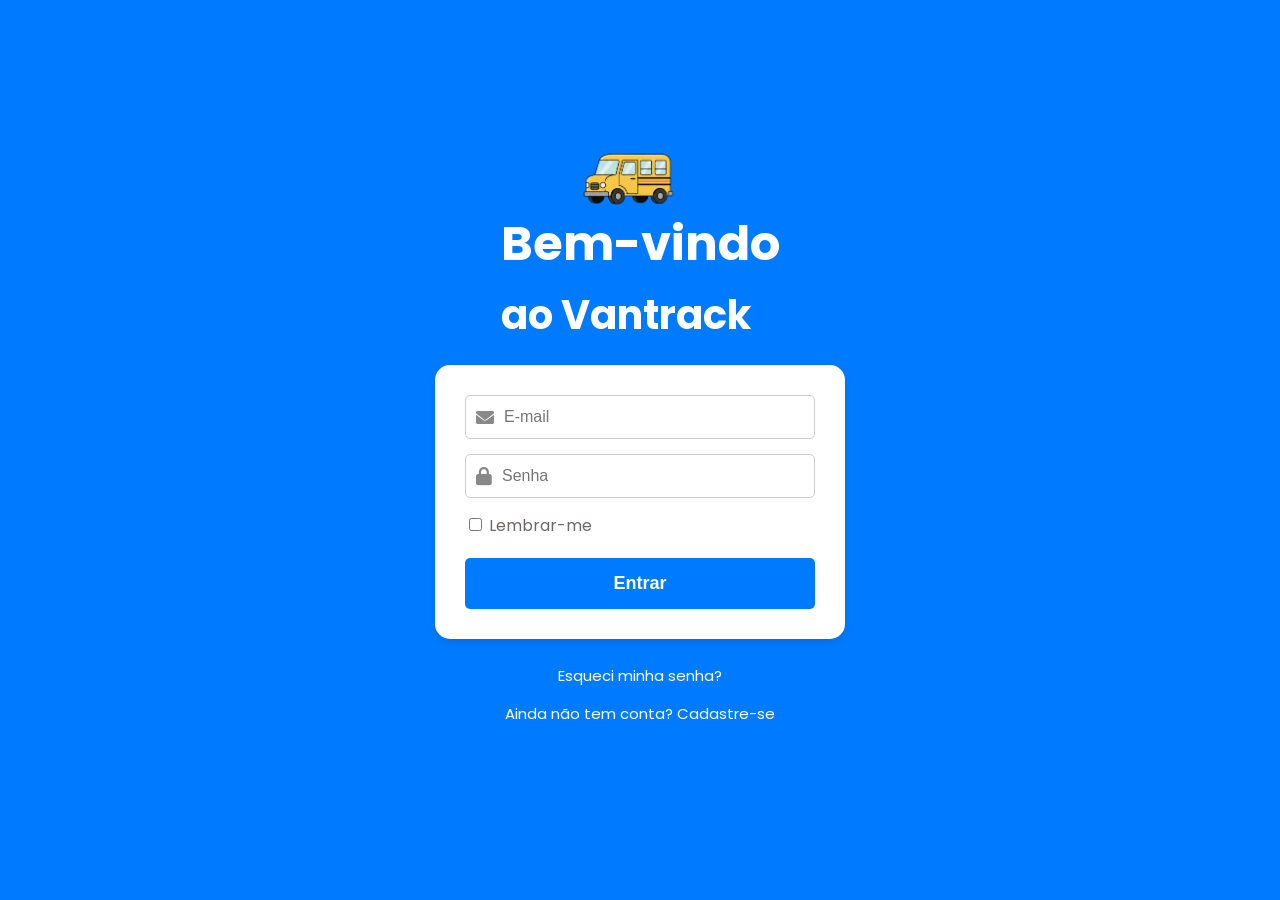
<file: Tela-de-Login---Projeto-Vantrack-main - Copia/index.html>
<!DOCTYPE html>
<html lang="pt-br">

<head>
    <meta charset="UTF-8">
    <meta name="viewport" content="width=device-width, initial-scale=1.0">
    <title>Vantrack</title>

    <!-- Fontes -->
    <link rel="preconnect" href="https://fonts.googleapis.com">
    <link rel="preconnect" href="https://fonts.gstatic.com" crossorigin>
    <link href="https://fonts.googleapis.com/css2?family=Poppins:wght@400;500;600;700&display=swap" rel="stylesheet">

    <!-- Ícones -->
    <link rel="stylesheet" href="https://cdnjs.cloudflare.com/ajax/libs/font-awesome/6.0.0-beta3/css/all.min.css">

    <!-- CSS -->
    <link rel="stylesheet" href="src/css/login.css">
</head>

<body>

    <!-- Cabeçalho -->
    <div class="header-login">
        <img src="src/img/van.png.png" alt="Van Escolar" class="logo-van">
        <h1>Bem-vindo</h1>
        <h2>ao Vantrack</h2>
    </div>

    <!-- Formulário -->
    <div class="form-container">
        <form id="form-login">

            <div class="input-com-icone">
                <i class="fas fa-envelope"></i>
                <input type="email" id="email" name="email" placeholder="E-mail">
            </div>

            <div class="input-com-icone">
                <i class="fas fa-lock"></i>
                <input type="password" id="senha" name="senha" placeholder="Senha">
            </div>

            <div class="lembrar-container">
                <input class="Check" type="checkbox" id="Check" name="Check">
                <label for="Check">Lembrar-me</label>
            </div>

            <input type="submit" value="Entrar" class="btn-entrar">

        </form>
    </div>

    <!-- Links inferiores -->
    <div class="links-adicionais">
        <a href="recuperar.html" class="link-recuperar">Esqueci minha senha?</a>
        <a href="perfil.html" class="link-cadastrar">Ainda não tem conta? Cadastre-se</a>
    </div>

    <!-- JS -->
    <script src="src/js/login.js"></script>

</body>
</html>
</file>
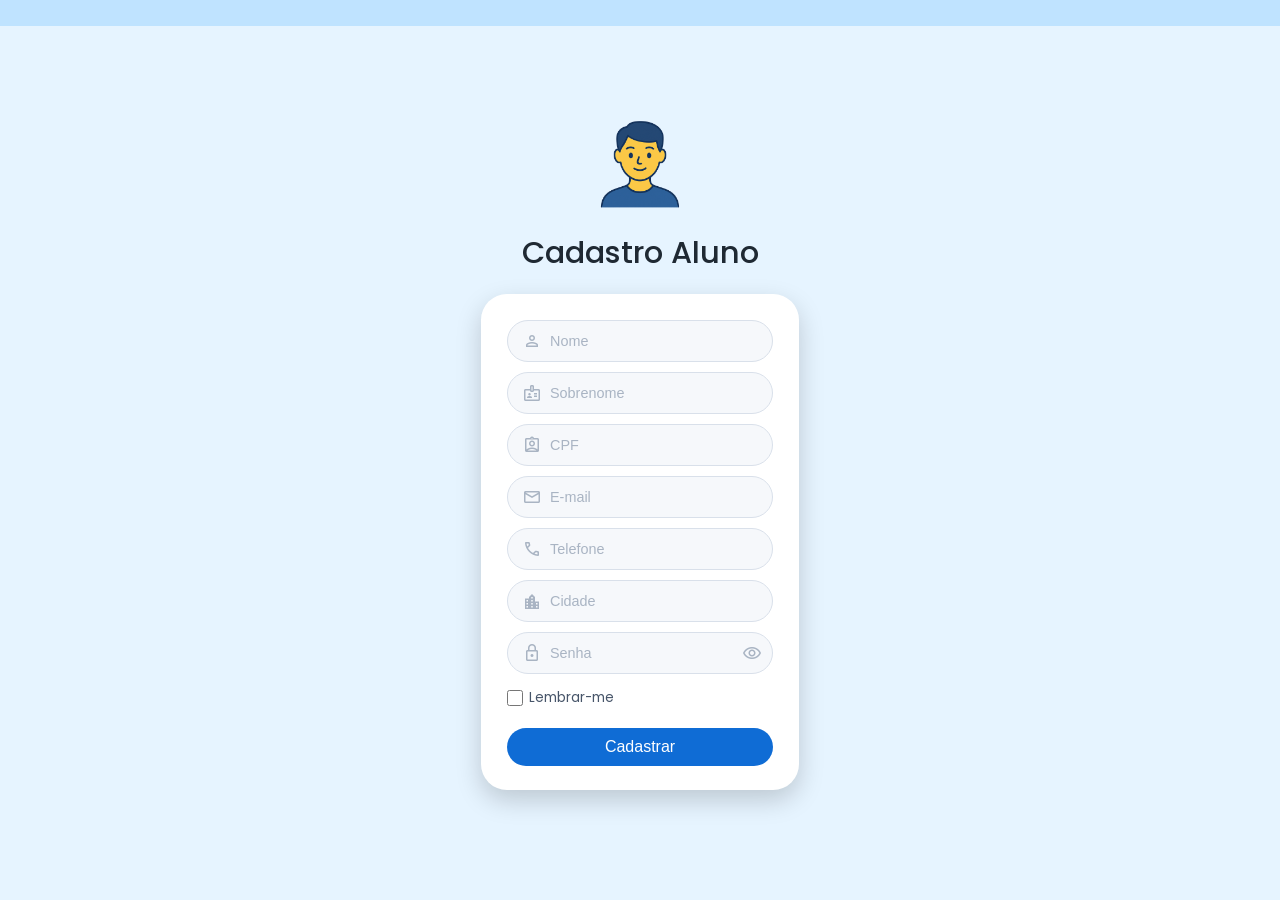
<file: Tela-de-Login---Projeto-Vantrack-main - Copia/cadastro_aluno.html>
<!DOCTYPE html>
<html lang="pt-br">
<head>
    <meta charset="UTF-8">
    <meta name="viewport" content="width=device-width, initial-scale=1.0">
    <title>Cadastro Aluno - Vantrack</title>

    <!-- Fonte (opcional, mas deixa parecido com o layout) -->
    <link rel="preconnect" href="https://fonts.googleapis.com">
    <link rel="preconnect" href="https://fonts.gstatic.com" crossorigin>
    <link href="https://fonts.googleapis.com/css2?family=Poppins:wght@300;400;500;600&display=swap" rel="stylesheet">

    <!-- Ícones do Google (para os ícones dentro dos campos) -->
    <link rel="stylesheet"
          href="https://fonts.googleapis.com/css2?family=Material+Symbols+Outlined:opsz,wght,FILL,GRAD@24,400,0,0" />

    <link rel="stylesheet" href="src/css/style-aluno.css">

</head>
<body>
    <main id="tela-cadastro">
    <div class="conteudo-cadastro">
        <header class="topo-cadastro">
            <img src="src/img/aluno.png" alt="Ícone motorista" class="icone-motorista">
            <h1>Cadastro Aluno</h1>
        </header>

        <section id="card-cadastro">
            <form id="form-cadastro" autocomplete="off">
                <!-- Nome -->
                <div class="campo">
                    <span class="material-symbols-outlined">person</span>
                    <input type="text" id="nome" name="nome" placeholder="Nome" required>
                </div>

                <!-- Sobrenome -->
                <div class="campo">
                    <span class="material-symbols-outlined">badge</span>
                    <input type="text" id="sobrenome" name="sobrenome" placeholder="Sobrenome" required>
                </div>

                <!-- CPF -->
                <div class="campo">
                    <span class="material-symbols-outlined">assignment_ind</span>
                    <input type="text" id="cpf" name="cpf" placeholder="CPF" required>
                </div>

                <!-- E-mail -->
                <div class="campo">
                    <span class="material-symbols-outlined">mail</span>
                    <input type="email" id="email" name="email" placeholder="E-mail" required>
                </div>

                <!-- Telefone -->
                <div class="campo">
                    <span class="material-symbols-outlined">call</span>
                    <input type="tel" id="telefone" name="telefone" placeholder="Telefone" required>
                </div>

                <!-- Cidade -->
                <div class="campo">
                    <span class="material-symbols-outlined">location_city</span>
                    <input type="text" id="cidade" name="cidade" placeholder="Cidade" required>
                </div>

                <!-- Senha -->
                <div class="campo campo-senha">
                    <span class="material-symbols-outlined">lock</span>
                    <input type="password" id="senha" name="senha" placeholder="Senha" required>
                    <button type="button" class="toggle-senha" aria-label="Mostrar ou esconder senha">
                        <span class="material-symbols-outlined" id="icone-senha">visibility</span>
                    </button>
                </div>

                <!-- Lembrar-me -->
                <div class="linha-opcoes">
                    <label class="checkbox-container">
                        <input type="checkbox" id="lembrar" name="lembrar">
                        <span>Lembrar-me</span>
                    </label>
                </div>

                <!-- Botão -->
                <button type="submit" class="btn-cadastrar">Cadastrar</button>
            </form>
        </section>
    </main>

    <script src="src/js/telas_cad.js"></script>
</body>
</html>
</file>
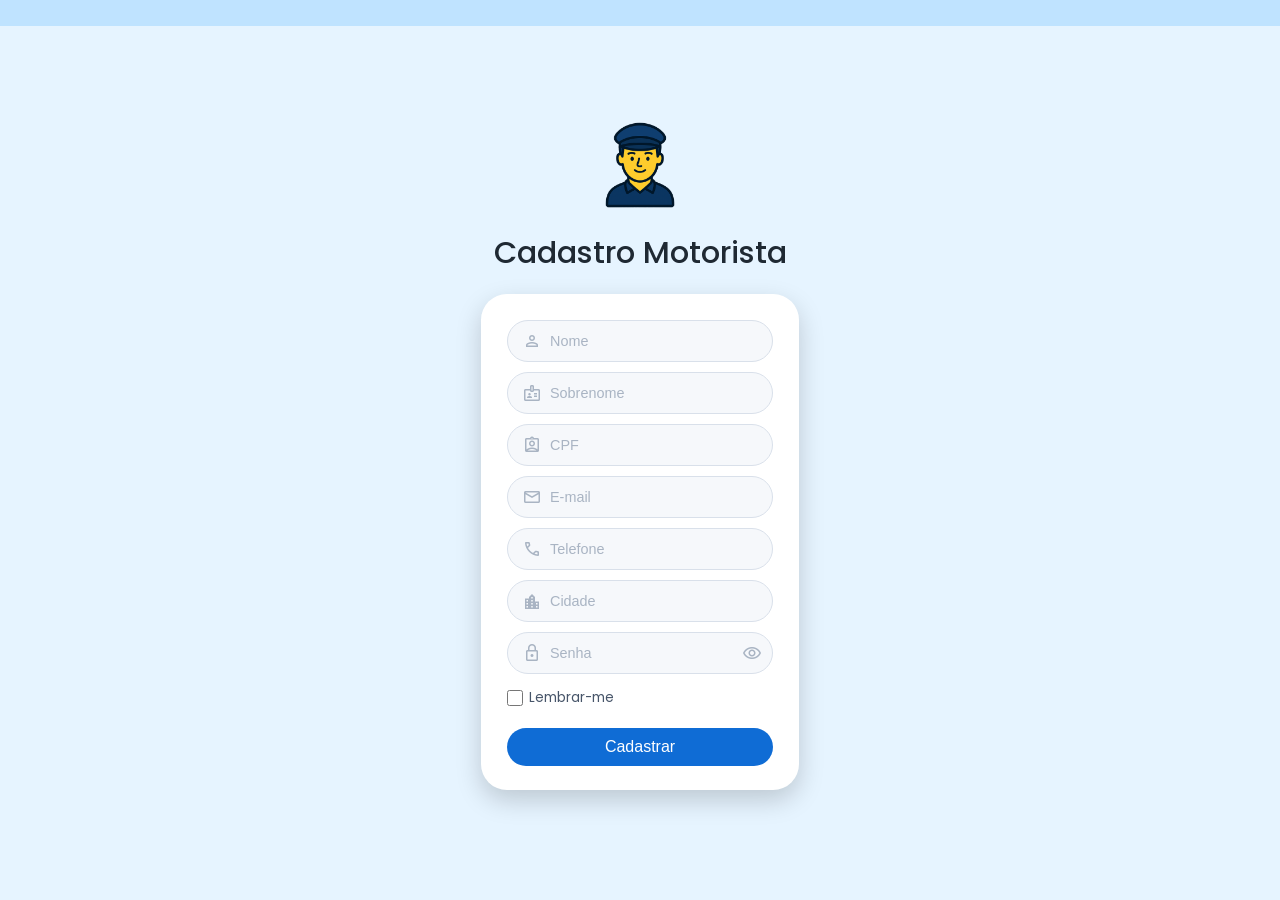
<file: Tela-de-Login---Projeto-Vantrack-main - Copia/cadastro_motorista.html>
<!DOCTYPE html>
<html lang="pt-br">
<head>
    <meta charset="UTF-8">
    <meta name="viewport" content="width=device-width, initial-scale=1.0">
    <title>Cadastro Motorista - Vantrack</title>

    <!-- Fonte (opcional, mas deixa parecido com o layout) -->
    <link rel="preconnect" href="https://fonts.googleapis.com">
    <link rel="preconnect" href="https://fonts.gstatic.com" crossorigin>
    <link href="https://fonts.googleapis.com/css2?family=Poppins:wght@300;400;500;600&display=swap" rel="stylesheet">

    <!-- Ícones do Google (para os ícones dentro dos campos) -->
    <link rel="stylesheet"
          href="https://fonts.googleapis.com/css2?family=Material+Symbols+Outlined:opsz,wght,FILL,GRAD@24,400,0,0" />

    <link rel="stylesheet" href="src/css/style-aluno.css">
</head>
<body>
    <main id="tela-cadastro">
    <div class="conteudo-cadastro">
        <header class="topo-cadastro">
            <img src="src/img/motorista.png" alt="Ícone motorista" class="icone-motorista">
            <h1>Cadastro Motorista</h1>
        </header>

        <section id="card-cadastro">
            <form id="form-cadastro" autocomplete="off">
                <!-- Nome -->
                <div class="campo">
                    <span class="material-symbols-outlined">person</span>
                    <input type="text" id="nome" name="nome" placeholder="Nome" required>
                </div>

                <!-- Sobrenome -->
                <div class="campo">
                    <span class="material-symbols-outlined">badge</span>
                    <input type="text" id="sobrenome" name="sobrenome" placeholder="Sobrenome" required>
                </div>

                <!-- CPF -->
                <div class="campo">
                    <span class="material-symbols-outlined">assignment_ind</span>
                    <input type="text" id="cpf" name="cpf" placeholder="CPF" required>
                </div>

                <!-- E-mail -->
                <div class="campo">
                    <span class="material-symbols-outlined">mail</span>
                    <input type="email" id="email" name="email" placeholder="E-mail" required>
                </div>

                <!-- Telefone -->
                <div class="campo">
                    <span class="material-symbols-outlined">call</span>
                    <input type="tel" id="telefone" name="telefone" placeholder="Telefone" required>
                </div>

                <!-- Cidade -->
                <div class="campo">
                    <span class="material-symbols-outlined">location_city</span>
                    <input type="text" id="cidade" name="cidade" placeholder="Cidade" required>
                </div>

                <!-- Senha -->
                <div class="campo campo-senha">
                    <span class="material-symbols-outlined">lock</span>
                    <input type="password" id="senha" name="senha" placeholder="Senha" required>
                    <button type="button" class="toggle-senha" aria-label="Mostrar ou esconder senha">
                        <span class="material-symbols-outlined" id="icone-senha">visibility</span>
                    </button>
                </div>

                <!-- Lembrar-me -->
                <div class="linha-opcoes">
                    <label class="checkbox-container">
                        <input type="checkbox" id="lembrar" name="lembrar">
                        <span>Lembrar-me</span>
                    </label>
                </div>

                <!-- Botão -->
                <button type="submit" class="btn-cadastrar">Cadastrar</button>
            </form>
        </section>
    </main>

    <script src="src/js/telas_cad.js"></script>
</body>
</html>
</file>
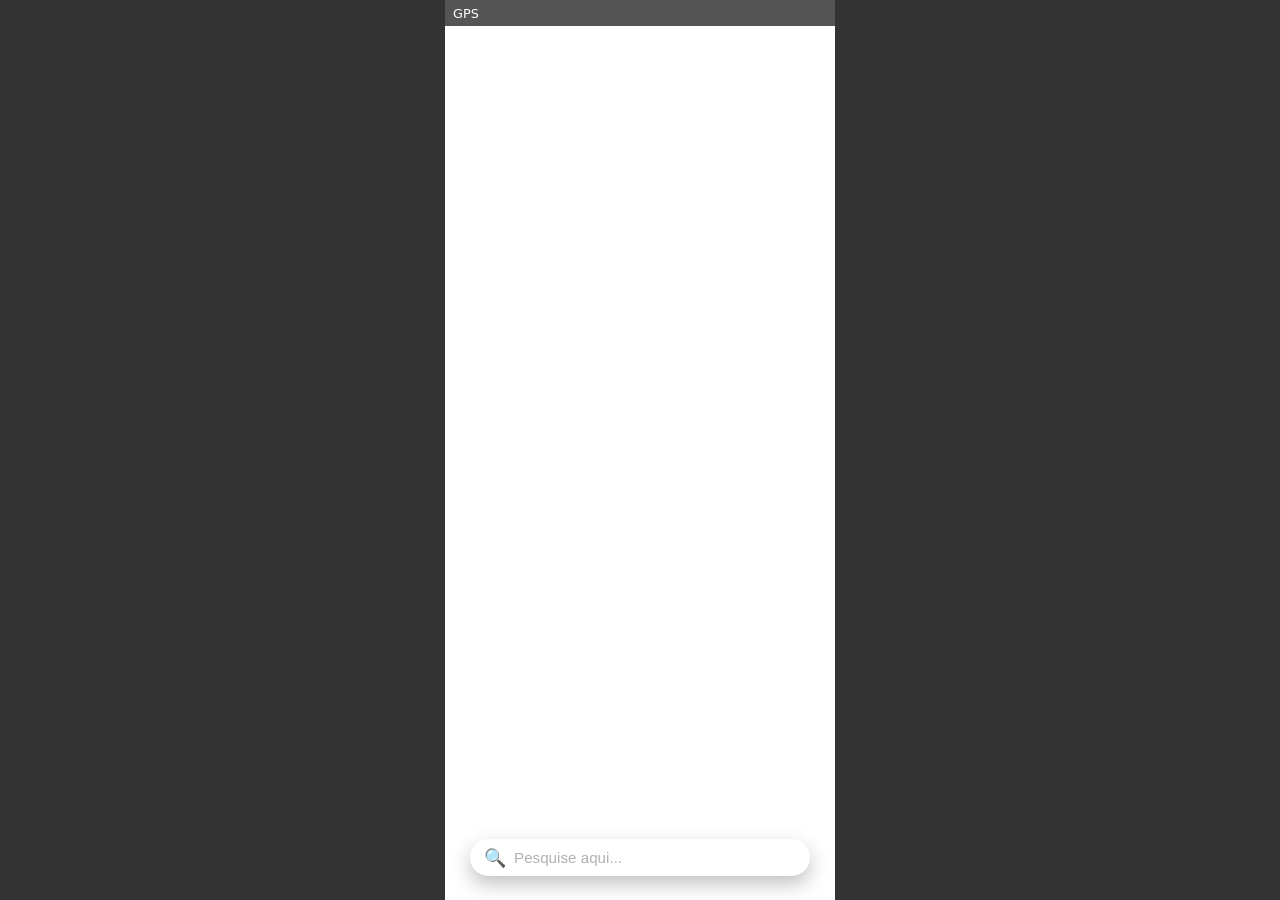
<file: Tela-de-Login---Projeto-Vantrack-main - Copia/gps.html>
<!DOCTYPE html>
<html lang="pt-br">
<head>
  <meta charset="UTF-8" />
  <meta name="viewport" content="width=device-width, initial-scale=1.0" />
  <title>GPS - Vantrack</title>

  <!-- CSS do Mapbox (CDN oficial) -->
  <link
    href="https://api.mapbox.com/mapbox-gl-js/v3.17.0-beta.1/mapbox-gl.css"
    rel="stylesheet"
  />

  <!-- Seu CSS -->
  <link rel="stylesheet" href="src/css/gps.css" />
</head>
<body>
  <div class="app-container">
    <!-- Barra superior -->
    <header class="topbar">
      <span class="topbar-title">GPS</span>
    </header>

    <!-- Mapa -->
    <div id="map"></div>

    <!-- Caixa de pesquisa sobre o mapa -->
    <div class="search-box">
      <span class="search-icon">&#128269;</span>
      <input
        type="text"
        placeholder="Pesquise aqui..."
        id="campo-pesquisa"
      />
    </div>
  </div>

  <!-- JS do Mapbox -->
  <script src="https://api.mapbox.com/mapbox-gl-js/v3.17.0-beta.1/mapbox-gl.js"></script>

  <!-- Seu JS -->
  <script src="src/js/gps.js"></script>
</body>
</html>
</file>
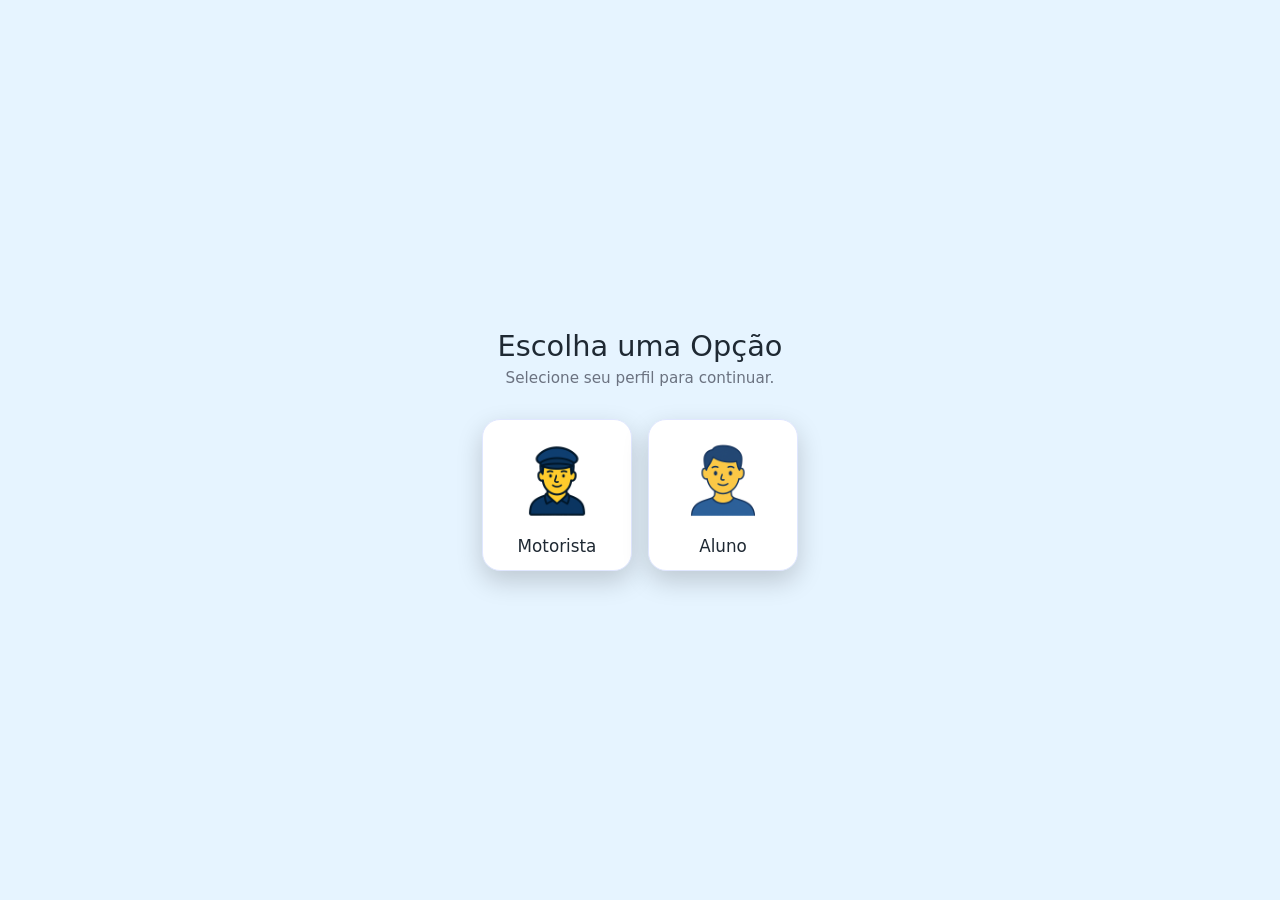
<file: Tela-de-Login---Projeto-Vantrack-main - Copia/perfil.html>
<!DOCTYPE html>
<html lang="pt-br">
<head>
    <meta charset="UTF-8">
    <meta name="viewport" content="width=device-width, initial-scale=1.0">
    <title>Escolha de Perfil - Vantrack</title>

    <link rel="stylesheet" href="src/css/perfil.css">
</head>
<body>
    <main class="tela-escolha">
        <section class="conteudo-escolha">
            <header class="texto-escolha">
                <h1>Escolha uma Opção</h1>
                <p>Selecione seu perfil para continuar.</p>
            </header>

            <div class="cards-perfil">
                <!-- Card Motorista -->
                <a href="cadastro_motorista.html" class="card-perfil">
                    <div class="icone-perfil">
                        <img src="src/img/motorista.png" alt="Motorista">
                    </div>
                    <span class="nome-perfil">Motorista</span>
                </a>

                <!-- Card Aluno -->
                <a href="cadastro_aluno.html" class="card-perfil">
                    <div class="icone-perfil">
                        <img src="src/img/aluno.png" alt="Aluno">
                    </div>
                    <span class="nome-perfil">Aluno</span>
                </a>
            </div>
        </section>
    </main>
</body>
</html>
</file>
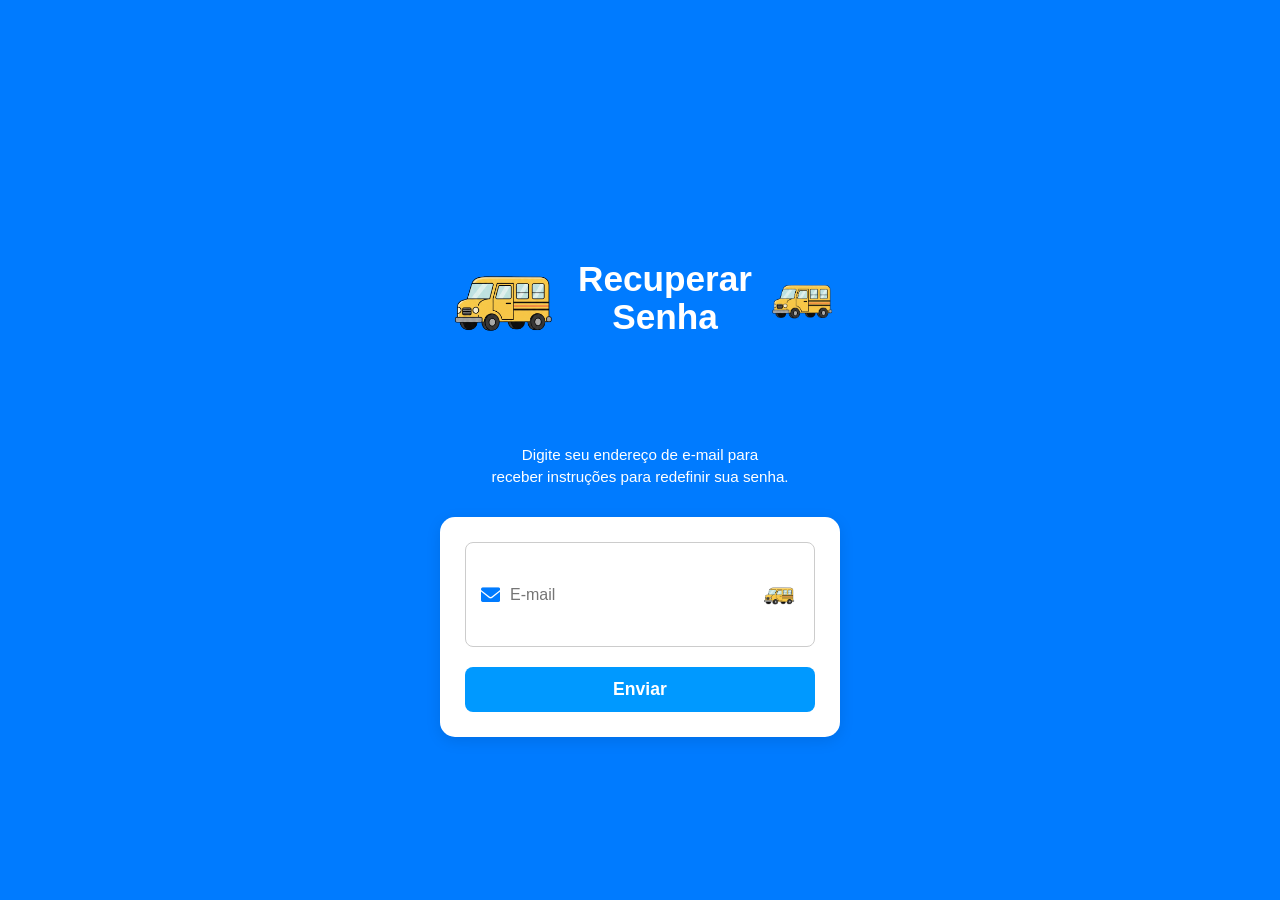
<file: Tela-de-Login---Projeto-Vantrack-main - Copia/recuperar.html>
<!DOCTYPE html>
<html lang="pt-BR">
<head>
    <meta charset="UTF-8">
    <meta name="viewport" content="width=device-width, initial-scale=1.0">
    <title>Vantrack</title>
    <link rel="preconnect" href="https://fonts.googleapis.com">
    <link rel="preconnect" href="https://fonts.gstatic.com" crossorigin>
    <link href="https://fonts.googleapis.com/css2?family=Poppins:wght@400;500;600;700&display=swap" rel="stylesheet">
    <link rel="stylesheet" href="https://cdnjs.cloudflare.com/ajax/libs/font-awesome/6.0.0-beta3/css/all.min.css">
    <link rel="stylesheet" href="src/css/recuperar.css">
</head>
<body>
    <div class="container">
        <div class="header">
            <div class="logo-recuperar">
                <img src="src/img/van.png.png" alt="Ônibus" class="logo-bus-img">
                <h1>Recuperar <br> Senha</h1>
                <img src="src/img/van.png.png" alt="Ônibus pequeno" class="logo-bus-img small-bus-img">
            </div>
            <p>
                Digite seu endereço de e-mail para <br> receber instruções para redefinir sua senha.
            </p>
        </div>

        <div class="form-card">
            <form action="#" method="POST">
                <div class="input-group">
                    <i class="fas fa-envelope icon-email"></i>
                    <input type="email" id="email" name="email" placeholder="E-mail" required>
                    <img src="src/img/van.png.png" alt="Ônibus" class="icon-input-bus-img">
                </div>
                <button type="submit" class="btn-enviar">Enviar</button>
            </form>
        </div>
    </div>
</body>
</html>
</file>
<file: Tela-de-Login---Projeto-Vantrack-main - Copia/src/css/login.css>
body {
    background-color: #007bff;
    color: #fff;
    font-family: 'Poppins', sans-serif;
    display: flex;
    justify-content: center;
    align-items: center;
    flex-direction: column;
    height: 100vh;
    margin: 0;
    position: relative;
}

.logo-van {
    position: absolute;
    top: 50%;
    left: 50%;
    transform: translate(-60%, -160%);
    width: 120px;
    height: auto;
    z-index: 10;
}

h1 {
    font-size: 3em;
    font-weight: 700;
    margin-bottom: 0;
}

h2 {
    font-size: 2.5em;
    font-weight: 700;
    margin-top: 5px;
    margin-bottom: 20px;
}

.form-container {
    background-color: #fff;
    color: #6e6767;
    padding: 30px;
    border-radius: 15px;
    box-shadow: 0 4px 8px rgba(0, 0, 0, 0.1);
    width: 350px;
}

.input-com-icone {
    position: relative;
    margin-bottom: 15px;
    display: flex;
    align-items: center;
    border: 1px solid #ccc;
    border-radius: 5px;
    padding: 0 10px;
}

.input-com-icone input {
    flex-grow: 1;
    border: none;
    padding: 12px 0;
    outline: none;
    font-size: 16px;
    color: #555;
}

.input-com-icone i {
    color: #888;
    margin-right: 10px;
    font-size: 18px;
}

.checkbox-container {
    width: 100%;
    text-align: left;
    margin-top: 10px;
    margin-bottom: 20px;
}

input[type="submit"] {
    background-color: #007bff;
    color: #fff;
    border: none;
    padding: 15px 20px;
    border-radius: 5px;
    font-size: 18px;
    font-weight: bold;
    cursor: pointer;
    width: 100%;
    margin-top: 20px;
}

.links-adicionais {
    display: flex;
    flex-direction: column;
    align-items: center;
    margin-top: 25px;
    gap: 15px;
}

.links-adicionais a {
    color: #fff;
    text-decoration: none;
    font-size: 15px;
}

.links-adicionais a:hover {
    text-decoration: underline;
}
</file>
<file: Tela-de-Login---Projeto-Vantrack-main - Copia/src/css/style-aluno.css>
/* =========================
   RESET BÁSICO
========================= */
* {
    margin: 0;
    padding: 0;
    box-sizing: border-box;
}

/* =========================
   VARIÁVEIS DE COR
========================= */
:root {
    --azul-fundo:   #e6f4ff;  /* fundo clarinho */
    --azul-faixa:   #bfe3ff;  /* faixa no topo   */
    --azul-botao:   #0F6CD5;
    --branco:       #ffffff;
    --cinza-borda:  #d9e0ea;
    --cinza-texto:  #475569;
    --cinza-ph:     #a9b4c3;
    --sombra-card:  0 10px 26px rgba(0, 0, 0, 0.18);
}

/* =========================
   FUNDO / FAIXA SUPERIOR
========================= */
body {
    font-family: "Poppins", system-ui, -apple-system, BlinkMacSystemFont, "Segoe UI",
        sans-serif;
    min-height: 100vh;
    background-color: var(--azul-fundo);
    display: flex;
    align-items: center;
    justify-content: center;
}

/* faixinha azul no topo da tela */
body::before {
    content: "";
    position: fixed;
    top: 0;
    left: 0;
    width: 100%;
    height: 26px;               /* ajusta a altura se quiser */
    background-color: var(--azul-faixa);
    z-index: -1;
}

/* =========================
   CONTEÚDO CENTRAL
========================= */
#tela-cadastro {
    min-height: 100vh;
    width: 100%;
    display: flex;
    align-items: center;
    justify-content: center;
    padding: 24px 16px;
}

.conteudo-cadastro {
    display: flex;
    flex-direction: column;
    align-items: center;
}

/* =========================
   TOPO (ÍCONE + TÍTULO)
========================= */
.topo-cadastro {
    display: flex;
    flex-direction: column;
    align-items: center;
    gap: 10px;
    margin-bottom: 18px; /* espaço até o card branco */
}

.icone-motorista,
.icone-aluno {
    width: 110px;
    height: auto;
}

/* texto "Cadastro Aluno" */
.topo-cadastro h1 {
    font-size: 1.9rem;
    font-weight: 500;
    color: #1f2933;
}

/* =========================
   CARD BRANCO
========================= */
#card-cadastro {
    background-color: var(--branco);
    width: 100%;
    max-width: 360px;
    border-radius: 26px;
    box-shadow: var(--sombra-card);
    padding: 26px 26px 24px;
}

/* garante que não tenha pseudo-elemento de fundo aqui */
#card-cadastro::before {
    content: none;
}

/* =========================
   FORMULÁRIO
========================= */
#form-cadastro {
    width: 100%;
    display: flex;
    flex-direction: column;
    gap: 10px;
}

/* campo com ícone */
.campo {
    display: flex;
    align-items: center;
    gap: 8px;
    background-color: #f6f8fb;
    border-radius: 999px;
    border: 1px solid var(--cinza-borda);
    padding: 4px 14px;
}

.campo span.material-symbols-outlined {
    font-size: 20px;
    color: var(--cinza-ph);
}

/* input */
.campo input {
    flex: 1;
    border: none;
    background: transparent;
    outline: none;
    font-size: 0.9rem;
    color: #333;
    padding: 8px 0;
}

.campo input::placeholder {
    color: var(--cinza-ph);
}

/* senha com botão de mostrar */
.campo-senha {
    position: relative;
    padding-right: 6px;
}

.toggle-senha {
    border: none;
    background: transparent;
    cursor: pointer;
    display: flex;
    align-items: center;
    justify-content: center;
    padding: 4px;
}

.toggle-senha span {
    font-size: 20px;
    color: var(--cinza-ph);
}

/* lembrar-me */
.linha-opcoes {
    display: flex;
    align-items: center;
    justify-content: flex-start;
    margin-top: 4px;
    margin-bottom: 4px;
}

.checkbox-container {
    display: flex;
    align-items: center;
    gap: 6px;
    font-size: 0.85rem;
    color: var(--cinza-texto);
}

.checkbox-container input {
    width: 16px;
    height: 16px;
}

/* botão cadastrar */
.btn-cadastrar {
    margin-top: 6px;
    border: none;
    width: 100%;
    padding: 10px 0;
    border-radius: 999px;
    background-color: var(--azul-botao);
    color: var(--branco);
    font-size: 1rem;
    font-weight: 500;
    cursor: pointer;
    transition: background-color 0.2s ease, transform 0.1s ease;
}

.btn-cadastrar:hover {
    background-color: #0a56ac;
}

.btn-cadastrar:active {
    transform: translateY(1px);
}

/* responsivo simples */
@media (min-width: 480px) {
    #card-cadastro {
        max-width: 380px;
    }
}
</file>
<file: Tela-de-Login---Projeto-Vantrack-main - Copia/src/css/gps.css>
* {
  margin: 0;
  padding: 0;
  box-sizing: border-box;
}

body {
  font-family: "Poppins", system-ui, -apple-system, BlinkMacSystemFont,
    "Segoe UI", sans-serif;
  background-color: #333; /* só pra dar contraste fora do "celular" */
}

/* “Celular” centralizado na tela */
.app-container {
  width: 100%;
  max-width: 390px;        /* largura típica de smartphone */
  height: 100vh;
  margin: 0 auto;
  background-color: #ffffff;
  display: flex;
  flex-direction: column;
  position: relative;
  overflow: hidden;
}

/* Barra superior */
.topbar {
  height: 26px;
  background-color: #555; /* cinza parecido com o print */
  color: #ffffff;
  display: flex;
  align-items: center;
  padding: 0 8px;
  font-size: 0.8rem;
}

.topbar-title {
  font-weight: 500;
}

/* Mapa ocupa o resto da tela */
#map {
  flex: 1;
}

/* Caixa de busca sobreposta */
.search-box {
  position: absolute;
  left: 50%;
  bottom: 24px;
  transform: translateX(-50%);
  width: 88%;
  max-width: 340px;
  background-color: #ffffff;
  border-radius: 24px;
  box-shadow: 0 8px 20px rgba(0, 0, 0, 0.25);
  padding: 8px 14px;
  display: flex;
  align-items: center;
  gap: 8px;
}

.search-icon {
  font-size: 18px;
  color: #777;
}

.search-box input {
  border: none;
  outline: none;
  width: 100%;
  font-size: 0.95rem;
  color: #111;
}

.search-box input::placeholder {
  color: #b0b0b0;
}
</file>
<file: Tela-de-Login---Projeto-Vantrack-main - Copia/src/css/perfil.css>
/* Reset básico */
* {
    margin: 0;
    padding: 0;
    box-sizing: border-box;
}

:root {
    --fundo-pagina: #e6f4ff;
    --fundo-card: #ffffff;
    --texto-principal: #1f2933;
    --texto-secundario: #6b7280;
    --sombra-card: 0 10px 26px rgba(0, 0, 0, 0.18);
    --borda-card: #e0e7ff;
}

/* Fundo geral */
body {
    font-family: "Poppins", system-ui, -apple-system, BlinkMacSystemFont, "Segoe UI",
        sans-serif;
    background-color: var(--fundo-pagina);
    min-height: 100vh;
    display: flex;
    align-items: center;
    justify-content: center;
}

/* Container principal */
.tela-escolha {
    width: 100%;
    min-height: 100vh;
    display: flex;
    align-items: center;
    justify-content: center;
    padding: 24px 16px;
}

.conteudo-escolha {
    display: flex;
    flex-direction: column;
    align-items: center;
}

/* Título e subtítulo */
.texto-escolha {
    text-align: center;
    margin-bottom: 32px;
}

.texto-escolha h1 {
    font-size: 1.8rem;
    font-weight: 500;
    color: var(--texto-principal);
    margin-bottom: 6px;
}

.texto-escolha p {
    font-size: 0.95rem;
    color: var(--texto-secundario);
}

/* Cards dos perfis */
.cards-perfil {
    display: flex;
    gap: 16px;
}

/* Cada card */
.card-perfil {
    width: 150px;
    background-color: var(--fundo-card);
    border-radius: 18px;
    padding: 16px 12px 14px;
    box-shadow: var(--sombra-card);
    border: 1px solid var(--borda-card);
    display: flex;
    flex-direction: column;
    align-items: center;
    text-decoration: none;
    transition: transform 0.15s ease, box-shadow 0.15s ease;
}

.card-perfil:hover {
    transform: translateY(-4px);
    box-shadow: 0 14px 30px rgba(0, 0, 0, 0.2);
}

/* Ícone dentro do card */
.icone-perfil {
    width: 90px;
    height: 90px;
    margin-bottom: 10px;
}

.icone-perfil img {
    width: 100%;
    height: 100%;
    object-fit: contain;
}

/* Nome do perfil (Motorista / Aluno) */
.nome-perfil {
    font-size: 1.05rem;
    font-weight: 500;
    color: var(--texto-principal);
}

/* Responsivo: em telas bem estreitas, coloca um card embaixo do outro */
@media (max-width: 480px) {
    .cards-perfil {
        flex-direction: column;
    }

    .card-perfil {
        width: 180px;
    }
}
</file>
<file: Tela-de-Login---Projeto-Vantrack-main - Copia/src/css/recuperar.css>
* {
    margin: 0;
    padding: 0;
    box-sizing: border-box;
    font-family: sans-serif;
}

body {
    background-color: #007bff;
    display: flex;
    justify-content: center;
    align-items: center;
    min-height: 100vh;
    padding: 20px;
}

.container {
    width: 100%;
    max-width: 400px;
    text-align: center;
}

.header {
    color: white;
    margin-bottom: 30px;
}

.logo-recuperar {
    display: flex;
    align-items: center;
    justify-content: center;
    gap: 10px;
    margin-bottom: 10px;
}

.logo-recuperar h1 {
    font-size: 2.2rem;
    font-weight: bold;
    line-height: 1.1;
}

.logo-bus-img {
    width: 130px;
    height: auto;
}

.small-bus-img {
    width: 80px;
    height: auto;
}

.header p {
    font-size: 0.95rem;
    line-height: 1.4;
    font-weight: 300;
}

.form-card {
    background-color: white;
    border-radius: 15px;
    padding: 25px;
    box-shadow: 0 4px 15px rgba(0, 0, 0, 0.1);
}

.input-group {
    display: flex;
    align-items: center;
    border: 1px solid #ccc;
    border-radius: 8px;
    padding: 10px 15px;
    margin-bottom: 20px;
    position: relative;
    background-color: white;
}

.input-group input {
    border: none;
    outline: none;
    flex-grow: 1;
    font-size: 1rem;
    padding-left: 10px;
}

.icon-email {
    color: #007bff;
    font-size: 1.2rem;
}

.icon-input-bus-img {
    width: 40px;
    height: auto;
    margin-left: 10px;
}

.btn-enviar {
    width: 100%;
    padding: 12px;
    background-color: #0099ff;
    color: white;
    border: none;
    border-radius: 8px;
    font-size: 1.1rem;
    font-weight: bold;
    cursor: pointer;
    transition: background-color 0.3s ease;
}

.btn-enviar:hover {
    background-color: #007acc;
}

@media (max-width: 480px) {
    .container {
        padding: 10px;
    }
    
    .logo-recuperar h1 {
        font-size: 2rem;
    }

    .logo-bus-img {
        width: 60px;
    }

    .small-bus-img {
        width: 40px;
    }
}
</file>
